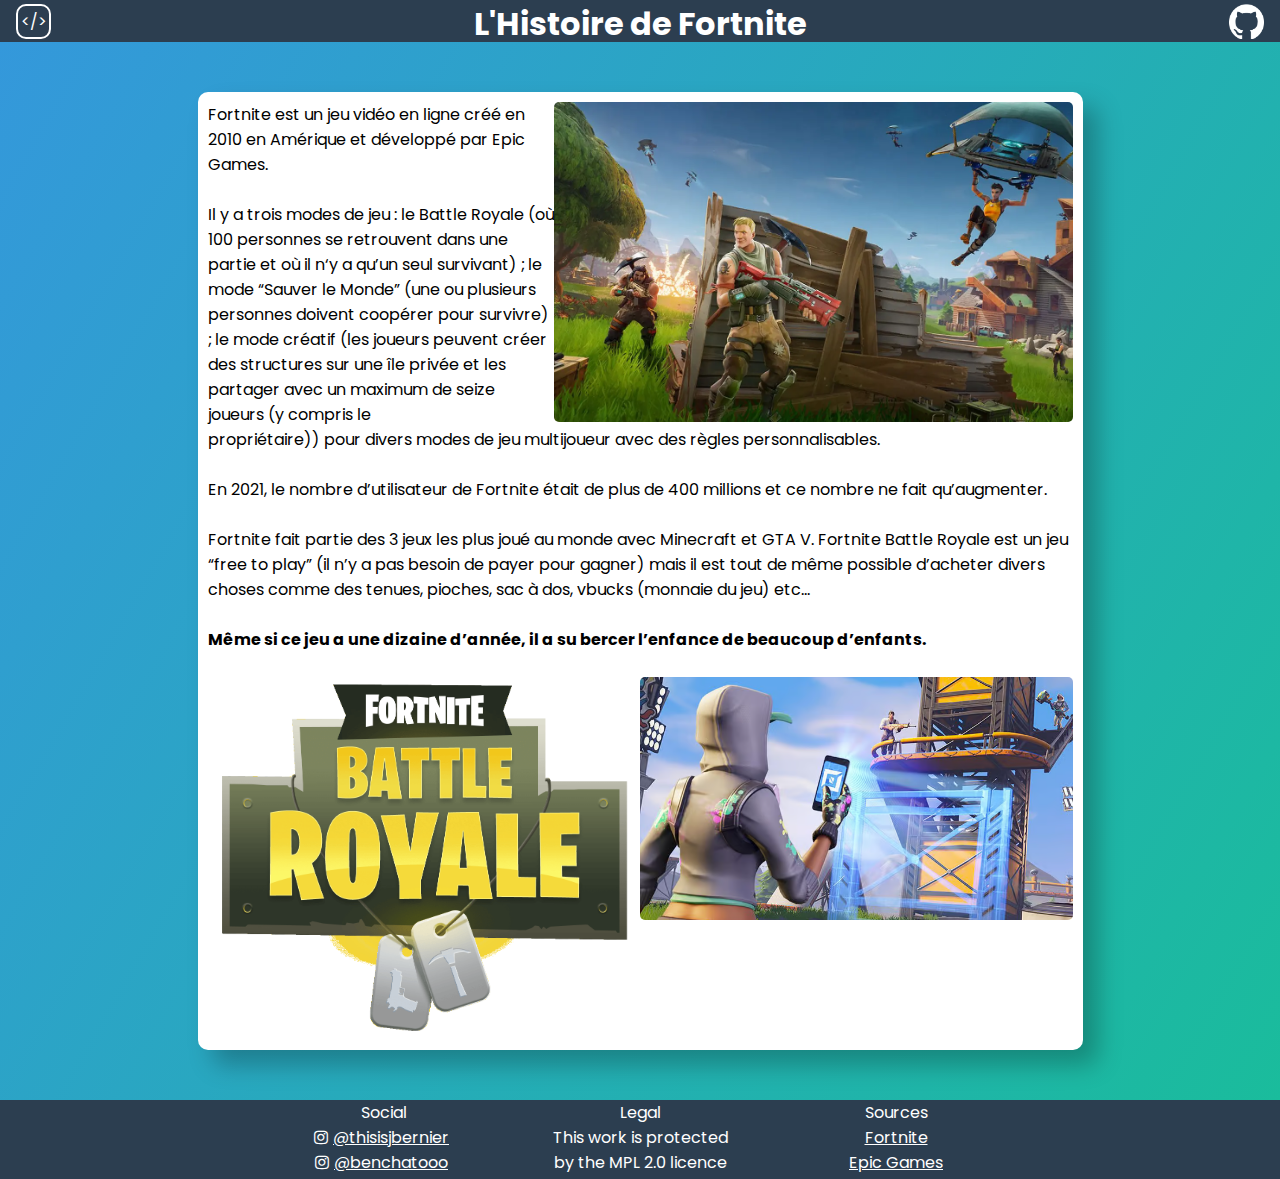
<file: fortnite/index.html>
<!DOCTYPE html>
<html lang="fr">
  <head>
    <meta charset="utf-8">
    <title>Rigolo - Histoire de Fortnite</title>
    <link rel="icon" type="image/x-icon" href="../res/icon1.ico">
    <link rel="stylesheet" href="style.css">
    <link rel="stylesheet" href="../common/style.css">
    <script src="../common/script.js"></script>
    <link rel="stylesheet" href="https://cdnjs.cloudflare.com/ajax/libs/font-awesome/4.7.0/css/font-awesome.min.css">
  </head>
  <body>
	<div class="dummy">Page histoire de Fortine</div>
	<div class="topbar">
		<div class="nav">
			<button onclick="togglenav()"><p id="topbarnavbtn">&lt;/&gt;</p></button>
		</div>
		<h1>L'Histoire de Fortnite</h1>
		<a href="https://github.com/thisisjbernier/rigolo"><img src="../res/github.png"/></a>
	</div>
	<div class="navmen" id="navmen" style="width: 0px">
		<a href="https://thisisjbernier.github.io/rigolo/">Accueil</a>
		<a href="https://thisisjbernier.github.io/rigolo/fortnite">Fortnite</a>
		<a href="https://thisisjbernier.github.io/rigolo/rpc">RPS</a>
	</div>
  	<div class="page">
		<div class="content">
		<img class="s1" src="../res/fortnite.webp"/>
		<p>Fortnite est un jeu vidéo en ligne créé en 2010 en Amérique et développé par Epic Games.<br/><br/>Il y a trois modes de jeu : le Battle Royale (où 100 personnes se retrouvent dans une partie et où il n‘y a qu’un seul survivant) ; le mode “Sauver le Monde” (une ou plusieurs personnes doivent coopérer pour survivre) ; le mode créatif (les joueurs peuvent créer des structures sur une île privée et les partager avec un maximum de seize joueurs (y compris le <br/> propriétaire)) pour divers modes de jeu multijoueur avec des règles personnalisables.
		<br/><br/>En 2021, le nombre d’utilisateur de Fortnite était de plus de 400 millions et ce nombre ne fait qu’augmenter.
		<br/><br/>Fortnite fait partie des 3 jeux les plus joué au monde avec Minecraft et GTA V. 
		Fortnite Battle Royale est un jeu “free to play” (il n’y a pas besoin de payer pour gagner) mais il est tout de même possible d’acheter divers choses comme des tenues, pioches, sac à dos, vbucks (monnaie du jeu) etc...</p>
		<p class="bold"><br/>Même si ce jeu a une dizaine d’année, il a su bercer l’enfance de beaucoup d’enfants.</p>
		<br/><img class="fc" src="../res/fc.jpg"/>
		<img class="bp" src="../res/battlepass.png"/>
		</div>
		
	</div>
	<div class="legal">
    		<div class="L1">
			<p>Social</p>
			<i class="fa fa-instagram"><a class="lnk" href="https://instagram.com/thisisjbernier">@thisisjbernier</a></i>
			<br/>
			<i class="fa fa-instagram"><a class="lnk" href="https://instagram.com/benchatooo">@benchatooo</a></i>
		</div>
    		<div class="L2">
			<p>Legal</p>
			<p>This work is protected<br/>by the MPL 2.0 licence</p>
		</div>
    		<div class="L3">
			<p>Sources</p>
            		<a class="lnk" href="https://fortnite.com">Fortnite</a>
            		<br/>
            		<a class="lnk" href="https://epicgames.com">Epic Games</a>
		</div>
	</div>
  </body>
</html>
</file>
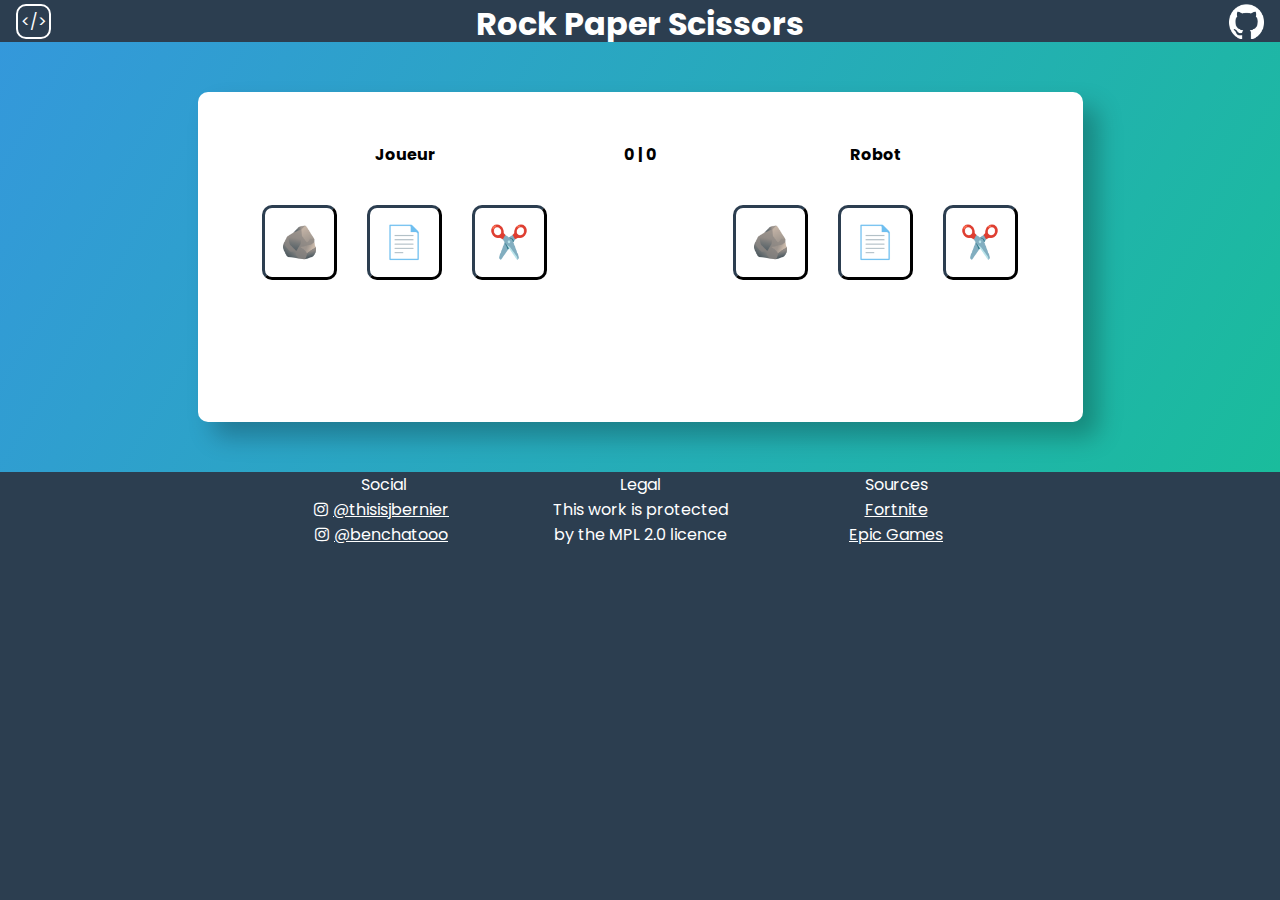
<file: rpc/index.html>
<!DOCTYPE html>
<html lang="fr">
  <head>
    <meta charset="utf-8">
    <title>Rigolo - RPS</title>
    <link rel="icon" type="image/x-icon" href="../res/icon3.ico">
    <link rel="stylesheet" href="style.css">
    <link rel="stylesheet" href="../common/style.css">
    <script src="../common/script.js"></script>
    <script src="script.js"></script>
    <link rel="stylesheet" href="https://cdnjs.cloudflare.com/ajax/libs/font-awesome/4.7.0/css/font-awesome.min.css">
  </head>
  <body>
	<div class="dummy">Page Rock Paper Scissors</div>
	<div class="topbar">
		<div class="nav">
			<button onclick="togglenav()"><p id="topbarnavbtn">&lt;/&gt;</p></button>
		</div>
		<h1>Rock Paper Scissors</h1>
		<a href="https://github.com/thisisjbernier/rigolo"><img src="../res/github.png"/></a>
	</div>
	<div class="navmen" id="navmen" style="width: 0px">
		  <a href="https://thisisjbernier.github.io/rigolo/">Accueil</a>
		  <a href="https://thisisjbernier.github.io/rigolo/fortnite">Fortnite</a>
		  <a href="https://thisisjbernier.github.io/rigolo/rpc">RPS</a>
	</div>
  	<div class="page">
		<div class="content">
    			<div class="game">
	    			<h4 class="title">Joueur</h4>
				<h4 class="score" id="score">0 | 0</h4>
				<button class="replay" onclick="reset()" style="display: none;">Rejouer</button>
				<h4 class="bottitle">Robot</h4>
				<div class="player">
					<button id="rock" onclick="choice(1)" style="display: block;">🪨</button>
					<button id="paper" onclick="choice(2)" style="display: block;">📄</button>
					<button id="scissors" onclick="choice(3)" style="display: block;">✂️</button>
				</div>
				<div class="bot">
					<button id="botrock" style="display: block;">🪨</button>
					<button id="botpaper" style="display: block;">📄</button>
					<button id="botscissors" style="display: block;">✂️</button>
				</div>
   			</div>
			<div class="center">
    				<button class="replay" id="replay" onclick="reset()" style="display: none;">Rejouer</button>   
			</div>
			<h2 id="wtext" style="color: #f1c40f; text-align: center; margin: 30px;"> </h2>
		</div>
	</div>
	<div class="legal">
    		<div class="L1">
			<p>Social</p>
			<i class="fa fa-instagram"><a class="lnk" href="https://instagram.com/thisisjbernier">@thisisjbernier</a></i>
			<br/>
			<i class="fa fa-instagram"><a class="lnk" href="https://instagram.com/benchatooo">@benchatooo</a></i>
		</div>
    		<div class="L2">
			<p>Legal</p>
			<p>This work is protected<br/>by the MPL 2.0 licence</p>
		</div>
    		<div class="L3">
			<p>Sources</p>
            		<a class="lnk" href="https://fortnite.com">Fortnite</a>
            		<br/>
            		<a class="lnk" href="https://epicgames.com">Epic Games</a>
		</div>
	</div>
  </body>
</html>
</file>
<file: fortnite/style.css>
body {
	background: #2c3e50;
}

.page{
        position: relative;
	background: linear-gradient(120deg,#3498db, #1abc9c);
	display: flex;
	justify-content: center;
	align-items: center;
	padding: 50px;
	overflow: hidden;
}

.content{
	position: relative;
	padding: 10px;
	width: 75%;
	height: 1;
	background: #ffffff;
	overflow:hidden;
	border-radius: 10px;
	background-clip:padding-box;
	box-shadow: 15px 15px 25px rgba(0,0,0,0.25);	
}

.s1 {
	border-radius: 5px;
	float: right;
	width: 60%;
	aspect-ratio: auto 1045 / 645;
}

.bp {
	border-radius: 95px;
	float: left;
	width: 50%;
	aspect-ratio: auto 1159 / 974;
}

.fc {
	border-radius: 5px;
	float: right;
	width: 50%;
	aspect-ratio: auto 300 / 168;
}
</file>
<file: common/style.css>
@import url('https://fonts.googleapis.com/css2?family=Noto+Sans:wght@700&family=Poppins:wght@400;500;600&display=swap');
*{
	margin: 0;
	padding: 0;
	box-sizing: border-box;
	font-family: "Poppins", sans-serif;
}

.dummy{
	top: 0px;
	height: 42px;
	width: 100%;
	color: #ffffff;
	text-align: center;
	background: #2c3e50;
}

.topbar{
	top: 0px;
	overflow: hidden;
	height: 42px;
	z-index: 10000;
   	position: fixed;
	width: 100%;
	background: #2c3e50;
	display: grid;
	grid-template-columns: 1% 42px 1fr 50% 1fr 42px 1%;
	grid-template-rows: 42px;
	grid-column-gap: 0px;
	grid-row-gap: 0px;
}

@keyframes topbarGrow{
    from{
	font-size: 1em;
        height: 35px;
        width: 35px;

    }
    to{
	font-size: 1.25em;
        height: 40px;
        width: 40px;
    }
}

@keyframes topbarGrowback{
    from{
	font-size: 1.25em;
        height: 40px;
        width: 40px;

    }
    to{
	font-size: 1em;
        height: 35px;
        width: 35px;
    }
}

.topbar .nav{
	display: flex;
	justify-content: center;
	align-items: center;
	grid-area: 1 / 2 / 2 / 3;
}

.topbar .nav button{
	animation-duration: 0.25s;
    	animation-name: topbarGrowback;
	background: transparent;
	color: #ffffff;
	font-size: 1em;
	border-radius: 10px;
	border-width: 2.5px;
	border-color: #ffffff;
	width: 35px;
    	height: 35px;
	border-style: solid;
}

.topbar .nav button:hover{
	animation-duration: 0.25s;
	animation-name: topbarGrow;
	width: 40px;
	height: 40px;
	font-size: 1.25em;
}

.topbar .nav button:active{
	animation-duration: 0.25s;
	animation-name: topbarGrowback;
	width: 35px;
	height: 35px;
	font-size: 1em;
}

.navmen {
  position: fixed;
  z-index: 1;
  overflow: hidden;
  height: 100%;
  width: 0;
  top: 0;
  left: 0;
  background: #34495e;
  padding-top: 60px;
  transition: 0.5s;
}

.navmen a {
  padding: 8px 8px 8px 32px;
  text-decoration: none;
  font-size: 1.5em;
  color: #ffffff;
  display: block;
  transition: 0.3s;
}

.navmen a:hover {
  color: #f1f1f1;
  font-size: 2.5em;
  transition: 0.5s;
}

.topbar h1{
	color: #ffffff;
	text-align: center;
	grid-area: 1 / 4 / 2 / 5;
}

.topbar a{
	display: flex;
	justify-content: center;
	align-items: center;
	grid-area: 1 / 6 / 2 / 7;
}

.topbar a img{
    animation-duration: 0.25s;
    animation-name: topbarGrowback;
    width: 35px;
    height: 35px;
}

.topbar a img:hover{
    animation-duration: 0.25s;
    animation-name: topbarGrow;
    width: 40px;
    height: 40px;
}

.legal {
	z-index: 10000;
	display: grid;
	grid-template-columns: repeat(5, 1fr);
	grid-template-rows: 1fr;
	grid-column-gap: 0px;
	grid-row-gap: 0px;
	width: 100%;
	background: #2c3e50;
	color: #ffffff;
}

.L1 {
	grid-area: 1 / 2 / 2 / 3;
	text-align: center;
}

.L2 {
	grid-area: 1 / 3 / 2 / 4;
	text-align: center;
}

.L3 {
	grid-area: 1 / 4 / 2 / 5;
	text-align: center;
}

 .lnk{
	 padding: 5px;
	 color: #ffffff;
	 text-align: left;
 }

.bold {
	font-weight: bolder;
}
</file>
<file: rpc/style.css>
body {
	background: #2c3e50;
}

.page{
    position: relative;
	background: linear-gradient(120deg,#3498db, #1abc9c);
	display: flex;
	justify-content: center;
	align-items: center;
	padding: 50px;
	overflow: hidden;
}

.content{
	position: relative;
	padding: 50px;
	width: 75%;
	height: 1;
	background: #ffffff;
	overflow:hidden;
	border-radius: 10px;
	background-clip:padding-box;
	box-shadow: 15px 15px 25px rgba(0,0,0,0.25);
}

.game {
	display: grid;
	grid-template-columns: 40% 20% 40%;
	grid-template-rows: 1fr
	grid-column-gap: 0px;
	grid-row-gap: 0px;
}

.title{
	text-align: center;
	grid-area: 1 / 1 / 2 / 2;
}

.score{
	text-align: center;
	grid-area: 1 / 2 / 2 / 3;
}

.center {
	display: flex;
	justify-content: center;
	align-items: center;
}

.replay {
	height: 50px;
	width: 125px;
	font-size: 1.5em;
	background: #0000;
	border-radius: 10px;
	border-color: #2c3e50;
	border-width: 3px;
	text-align: center;
	transition: 0.5s ease;
}

.replay:hover {
	background: #bdc3c7;
}

.bottitle{
	text-align: center;
	grid-area: 1 / 3 / 2 / 4;
}

.player{
	height: 200px;
	display: flex;
	justify-content: center;
	align-items: center;
	grid-area: 1 / 1 / 2 / 2;
}

.player button{
	height: 75px;
	width: 75px;
	margin: auto;
	background: #0000;
	border-radius: 10px;
	border-color: #2c3e50;
	border-width: 3px;
	text-align: center;
	font-size: 2em;
	transition: 0.5s ease;
}

.player button:hover{
	background: #bdc3c7;
}

.bot{
	height: 200px;
	display: flex;
	justify-content: center;
	align-items: center;
	grid-area: 1 / 3 / 2 / 4;
}

.bot button{
	height: 75px;
	width: 75px;
	margin: auto;
	background: #0000;
	border-radius: 10px;
	border-color: #2c3e50;
	border-width: 3px;
	text-align: center;
	font-size: 2em;
}
</file>
